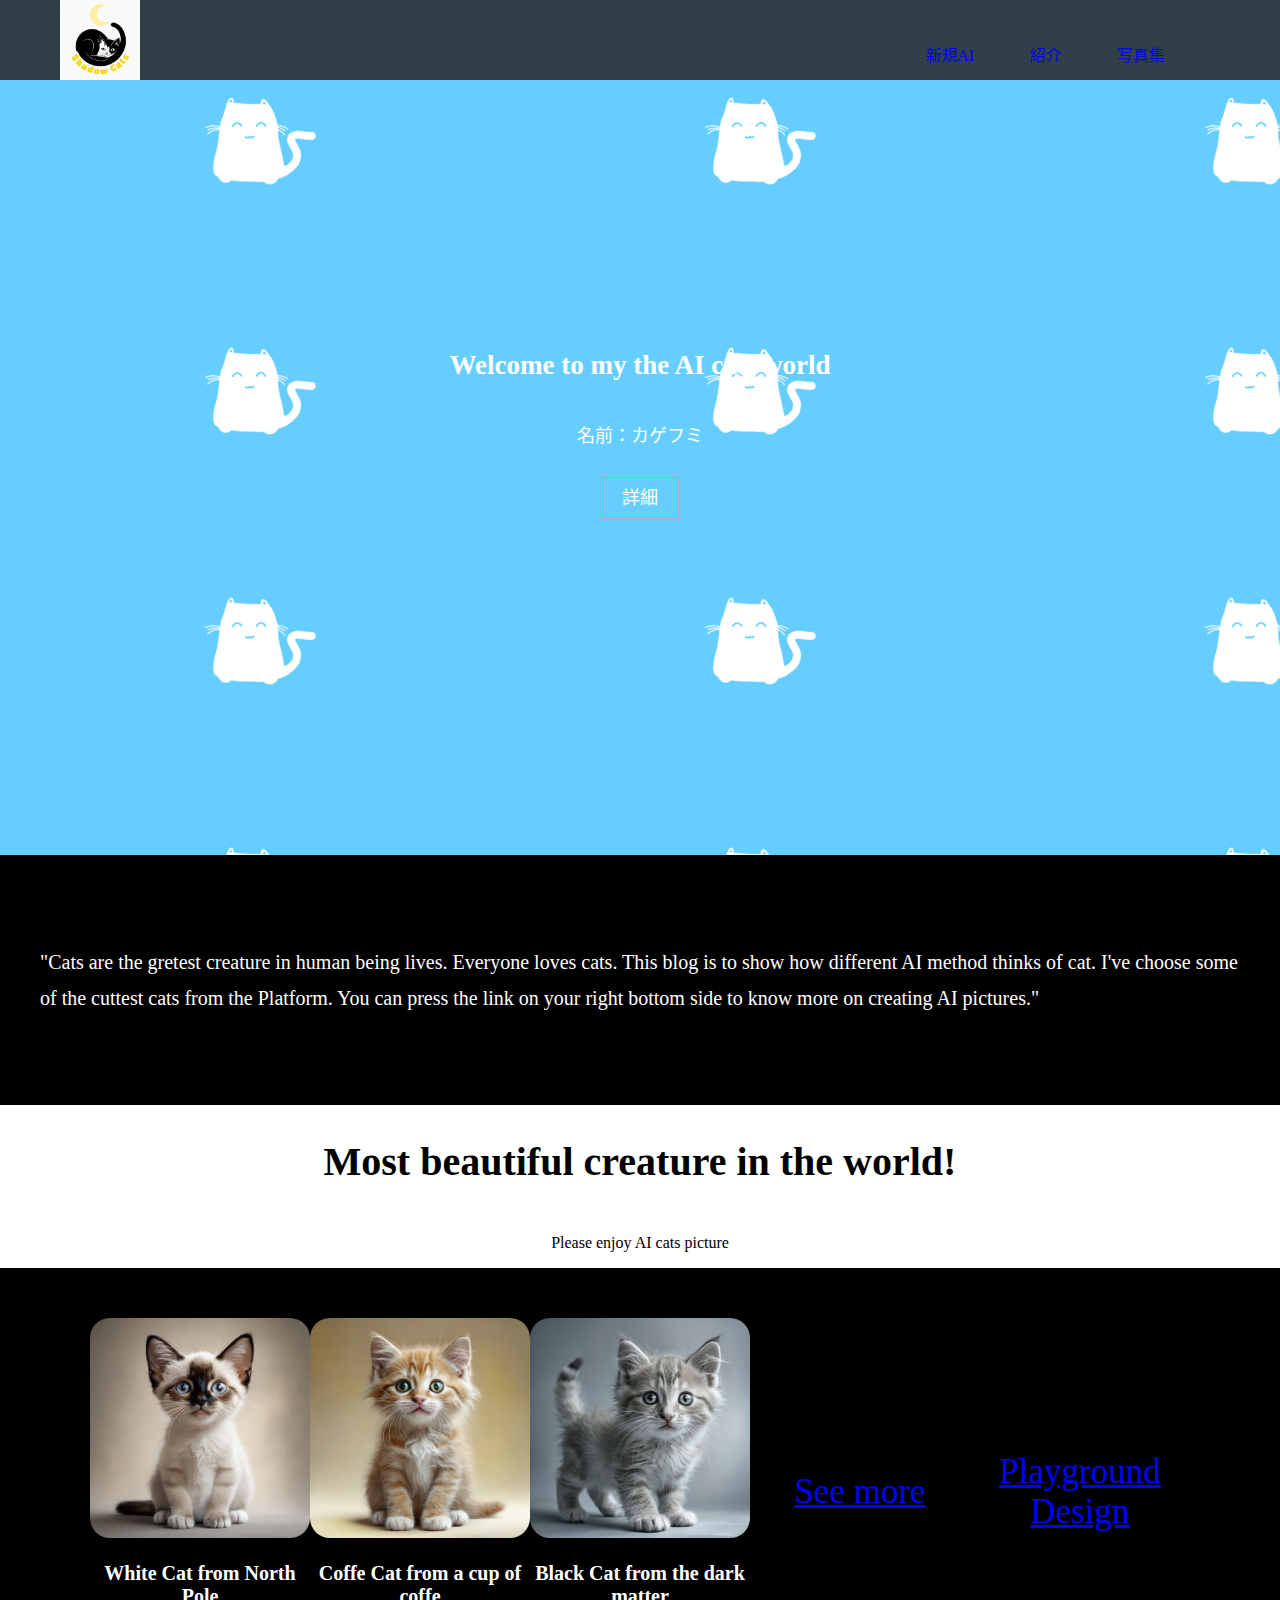
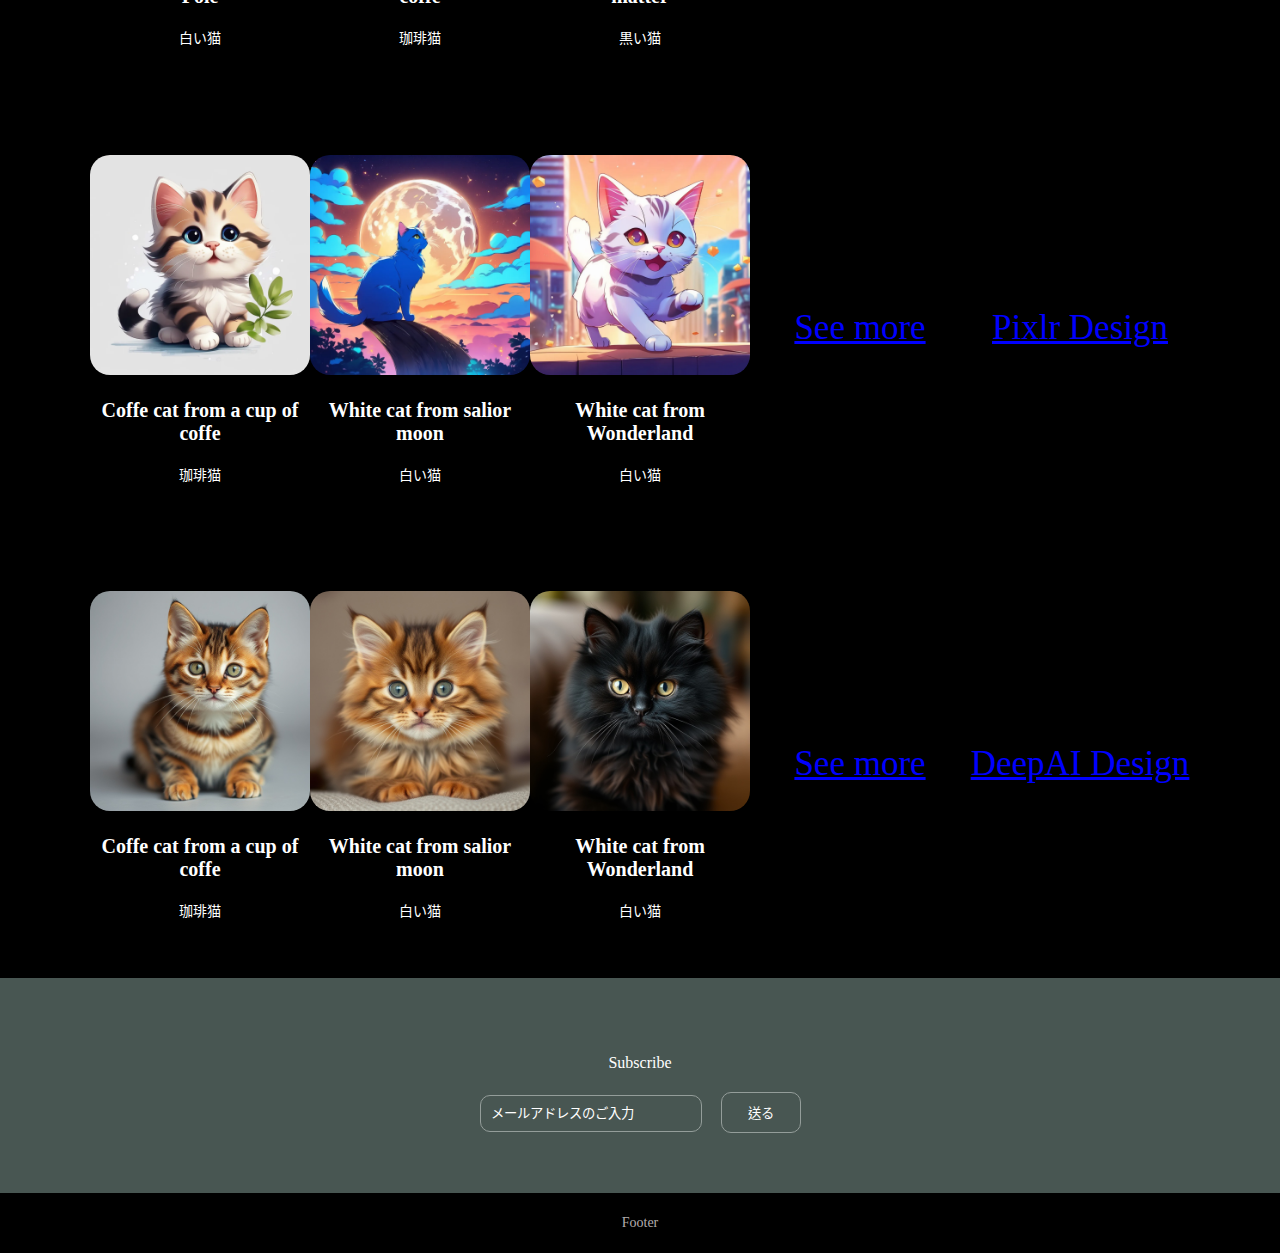
<file: index.html>
<!DOCTYPE html>
<html lang="zh-TW">
<head>
    <meta charset="UTF-8">
    <meta name="description" content="Feel free to get into our AI Cats world!"
    <meta name="keywords" conent="Cats,AI,HTML,css"
    <meta name="viewport" content="width=device-width, initial-scale=1.0">
    <title>Testing</title>
    <link rel="stylesheet" href="style.css">
    
</head>
<body>

    <header>
    <img src="Playground＿Images/Logo.jpeg" alt="Logo" id = LOGO>
    <nav>
    <ul>
        <li><a href="#">新規AI</a></li>
        <li><a href="#">紹介</a></li>
        <li><a href="#">写真集</a></li>
    </ul>
    </nav>
    </header>

    <main>

    <section class="news">
        <div id="news_hello"> 
            <h2>Welcome to my the AI cats world</h2>
            <p>名前：カゲフミ</p>
            <p><a href="#">詳細</a></p>
        </div>
    </section>

    <section class="slogan">
    <blockquote cite="#">"Cats are the gretest creature in human being lives. Everyone loves cats. This blog is to show how different AI method thinks of cat. I've choose some of the cuttest cats from the Platform. You can press the link on your right bottom side to know more on creating AI pictures."</blockquote>
    </section>

    <section class="info">
    <h2>Most beautiful creature in the world!</h2>
    <p>Please enjoy AI cats picture</p>
    </section>

    <section class="product">
        <div>
            <img src="Playground＿Images/Image 2.jpeg" alt="白い猫">
            <h3>White Cat from North Pole</h3>
            <p>白い猫</p>
        </div>
        <div>
            <img src="Playground＿Images/Image 5.jpeg" alt="珈琲猫">
            <h3>Coffe Cat from a cup of coffe</h3>
            <p>珈琲猫</p>
        </div>
        <div>
            <img src="Playground＿Images/Image 9.jpeg" alt="黒い猫">
            <h3>Black Cat from the dark matter</h3>
            <p>黒い猫</p>
        </div>
        <div>
            <a href="./Playground.html" id="seemore" style="font-size: 35px ">See more</a>
        </div>
        <div>
            <a href="https://playground.com/design" id="togolink" style="font-size: 35px ">Playground Design</a>
        </div>
    </section>
    <section class="product_2">
        <div>
            <img src="Pixlr_Images/pixlr_image 1.png" alt="白い猫">
            <h3>Coffe cat from a cup of coffe</h3>
            <p>珈琲猫</p>
        </div>
        <div>
            <img src="Pixlr_Images/pixlr_image 2.png" alt="珈琲猫">
            <h3>White cat from salior moon</h3>
            <p>白い猫</p>
        </div>
        <div>
            <img src="Pixlr_Images/pixlr_image 3.png" alt="黒い猫">
            <h3>White cat from Wonderland</h3>
            <p>白い猫</p>
        </div>
        <div>
            <a href="./Pixlr.html" id="seemore" style="font-size: 35px ">See more</a>
        </div>
        <div>
            <a href="https://pixlr.com/tw/" id="togolink" style="font-size: 35px ">Pixlr Design</a>
        </div>
    </section>
    <section class="product_3">
        <div>
            <img src="DeepAI_Images/DeepAI 1.jpg" alt="白い猫">
            <h3>Coffe cat from a cup of coffe</h3>
            <p>珈琲猫</p>
        </div>
        <div>
            <img src="DeepAI_Images/DeepAI 2.jpg" alt="珈琲猫">
            <h3>White cat from salior moon</h3>
            <p>白い猫</p>
        </div>
        <div>
            <img src="DeepAI_Images/DeepAI 3.jpg" alt="黒い猫">
            <h3>White cat from Wonderland</h3>
            <p>白い猫</p>
        </div>
        <div>
            <a href="./DeepAI.html" id="seemore" style="font-size: 35px ">See more</a>
        </div>
        <div>
            <a href="https://deepai.org/machine-learning-model/text2img" id="togolink" style="font-size: 35px ">DeepAI Design</a>
        </div>
    </section>

    <section class="newsletter">
        <p>Subscribe</p>
        <form>
            <input type="email" placeholder="メールアドレスのご入力" required>
            <button type="submit">送る</button> 
        </form>
    </section>
    </main>
    <footer>
        <p>Footer</p>
    </footer>
</body>
</file>
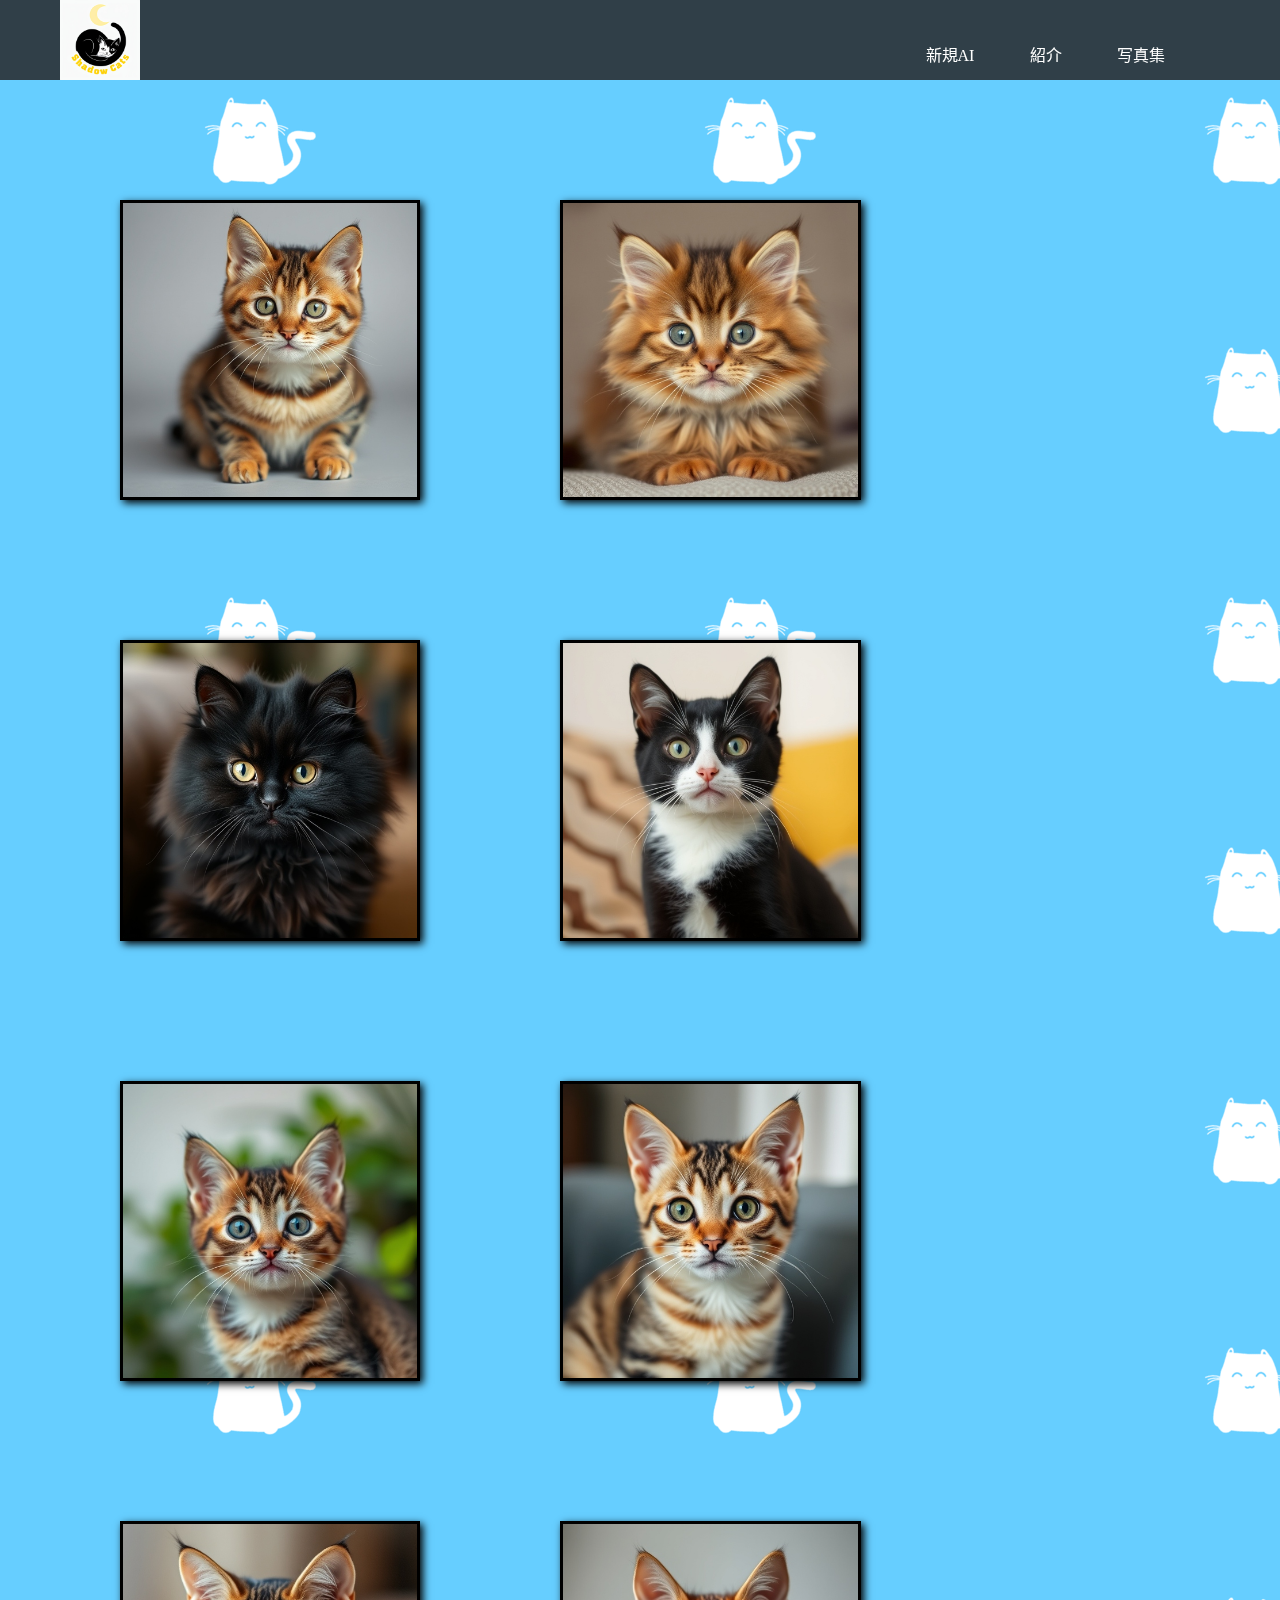
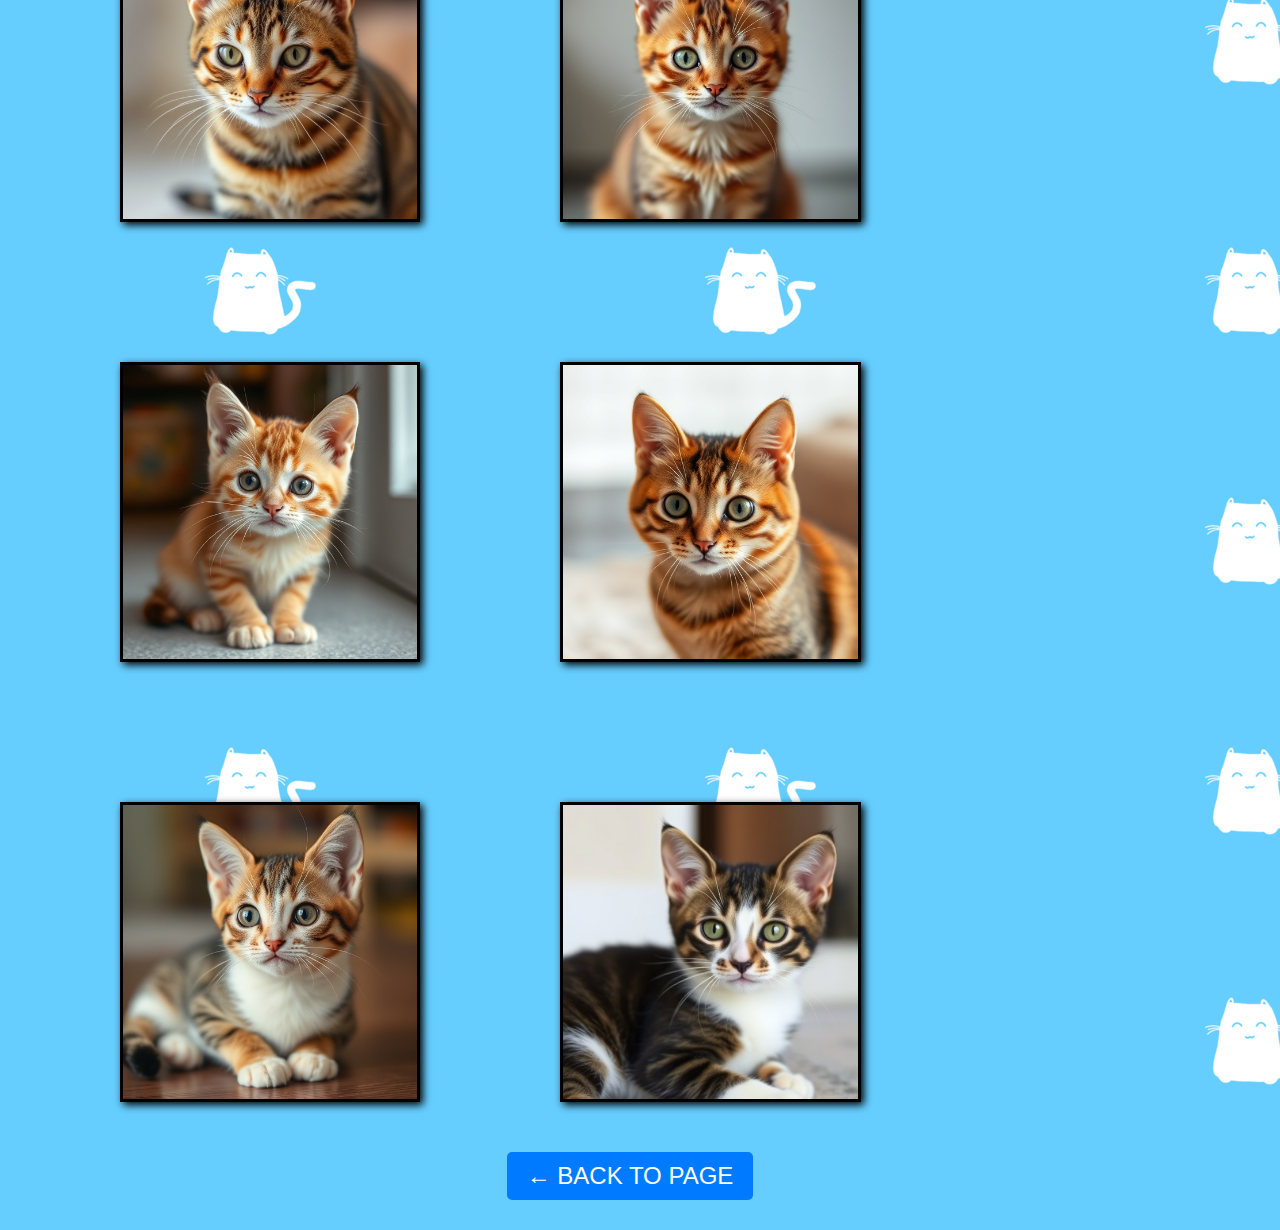
<file: DeepAI.html>
<!DOCTYPE html>
<html lang="zh-TW">
    <head>
        <meta charset="UTF-8">
        <meta name="description" content="Feel free to get into our AI Cats world!"
        <meta name="keywords" conent="Cats,AI,HTML,css"
        <meta name="viewport" content="width=device-width, initial-scale=1.0">
        <title>Testing</title>
        <link rel="stylesheet" href="shashin.css">
        <script>
            function goToPage(page) {
                window.location.href = page;
            }
        </script>
    </head>
<body>
    <header>
        <img src="Playground＿Images//Logo.jpeg" alt="Logo" id = LOGO>
        <nav>
        <ul>
            <li><a href="#">新規AI</a></li>
            <li><a href="#">紹介</a></li>
            <li><a href="#">写真集</a></li>
        </ul>
        </nav>
    </header>
    <main class="shashin">
        <img src="DeepAI_Images/DeepAI 1.jpg" alt="猫">
        <img src="DeepAI_Images/DeepAI 2.jpg" alt="猫">
        <img src="DeepAI_Images/DeepAI 3.jpg" alt="猫">
        <img src="DeepAI_Images/DeepAI 4.jpg" alt="猫">
        <img src="DeepAI_Images/DeepAI 5.jpg" alt="猫">
        <img src="DeepAI_Images/DeepAI 6.jpg" alt="猫">
        <img src="DeepAI_Images/DeepAI 7.jpg" alt="猫">
        <img src="DeepAI_Images/DeepAI 8.jpg" alt="猫">
        <img src="DeepAI_Images/DeepAI 9.jpg" alt="猫">
        <img src="DeepAI_Images/DeepAI 10.jpg" alt="猫">
        <img src="DeepAI_Images/DeepAI 11.jpg" alt="猫">
        <img src="DeepAI_Images/DeepAI 12.jpg" alt="猫">
    </main>
    <footer class="footer">
        <button class="arrow prev" onclick="goToPage('index.html')">&larr; BACK TO PAGE</button>
    </footer>    
</body>
</html>
</file>
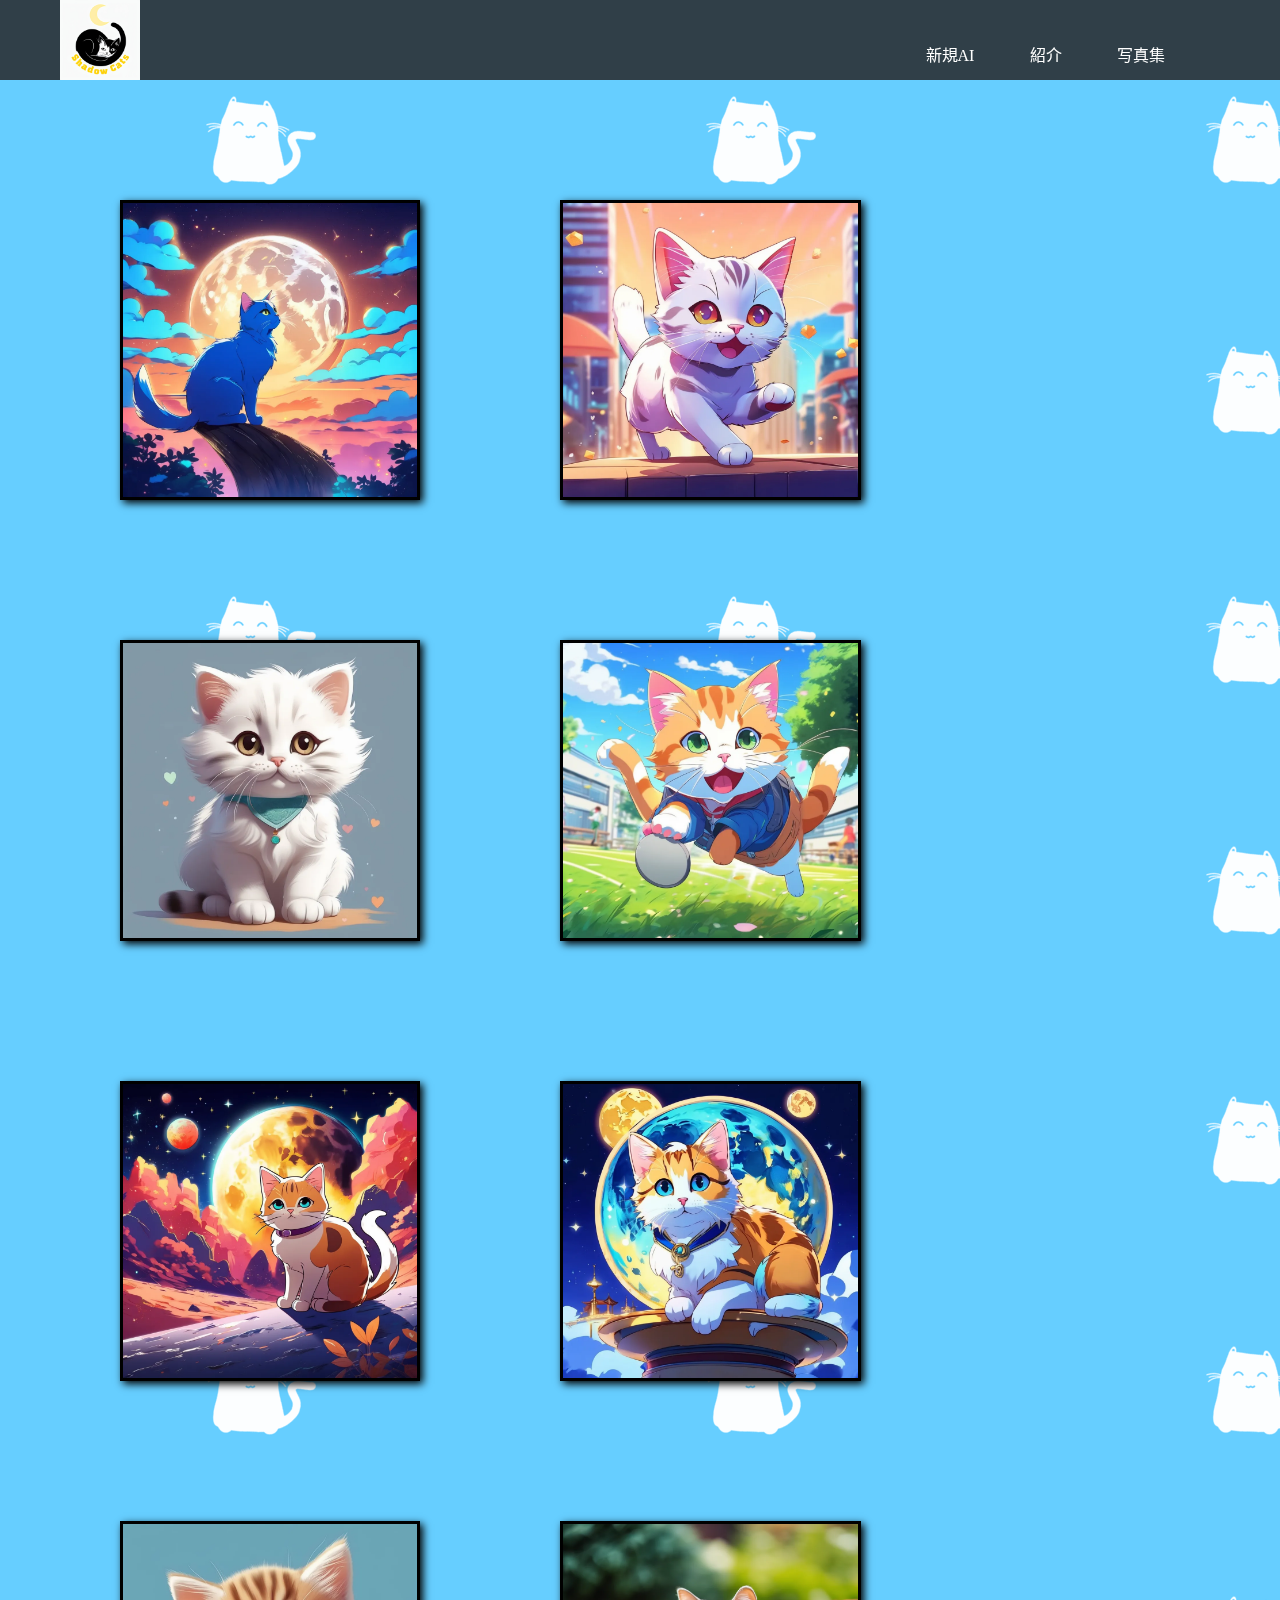
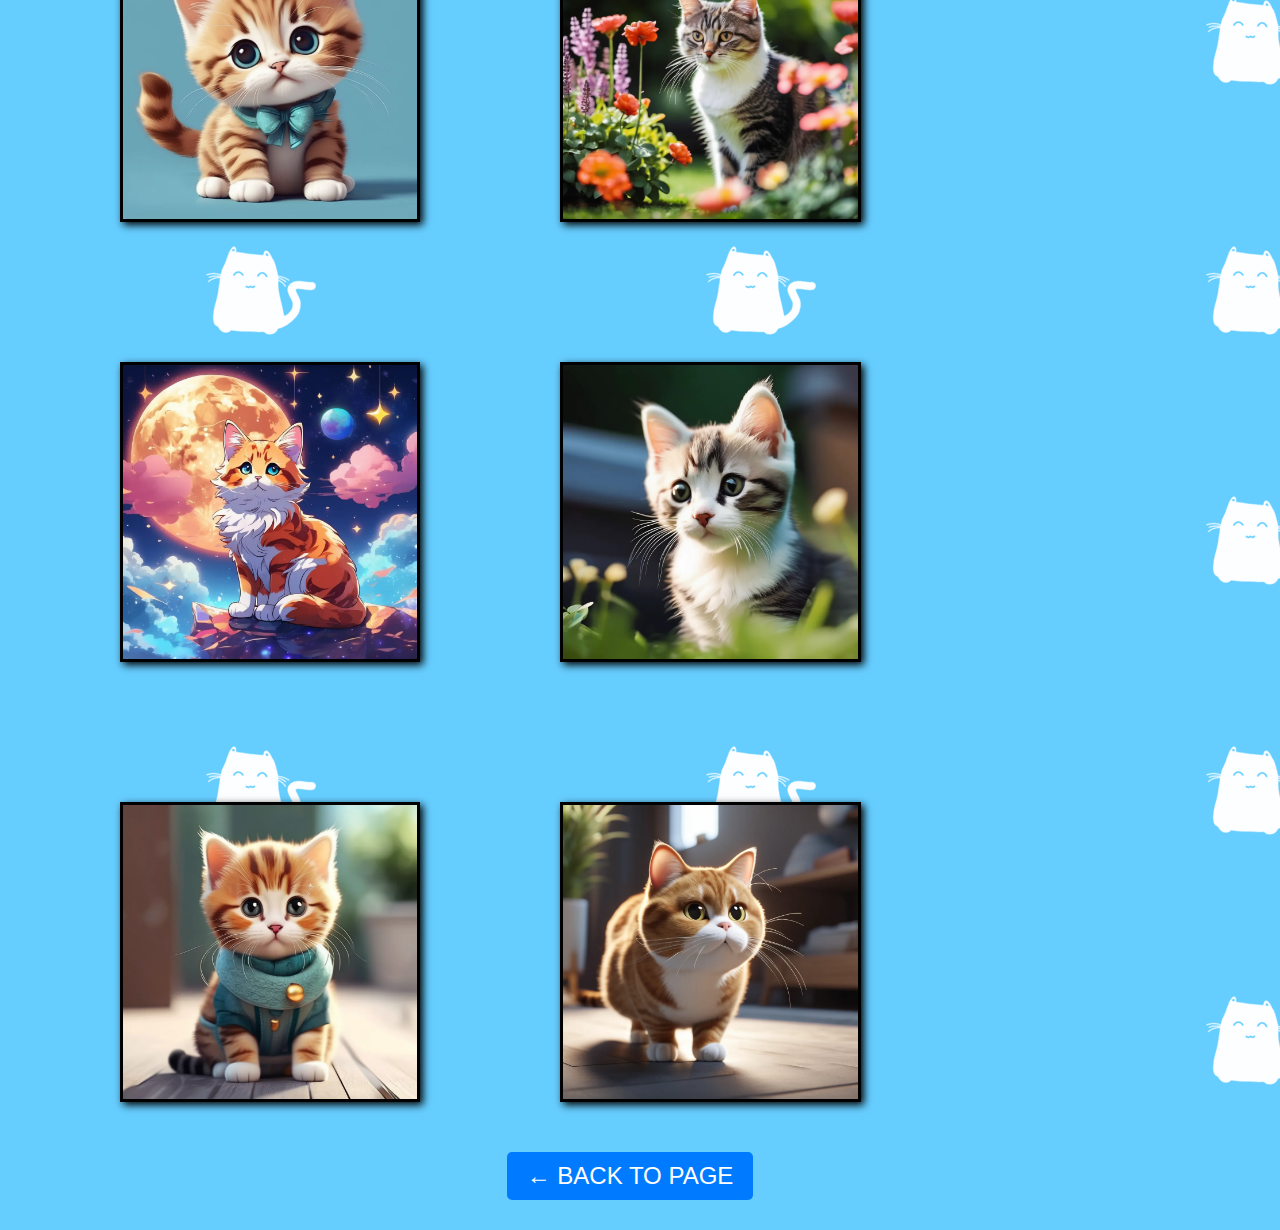
<file: Pixlr.html>
<!DOCTYPE html>
<html lang="zh-TW">
    <head>
        <meta charset="UTF-8">
        <meta name="description" content="Feel free to get into our AI Cats world!"
        <meta name="keywords" conent="Cats,AI,HTML,css"
        <meta name="viewport" content="width=device-width, initial-scale=1.0">
        <title>Testing</title>
        <link rel="stylesheet" href="shashin.css">
        <script>
            function goToPage(page) {
                window.location.href = page;
            }
        </script>
    </head>
<body>
    <header>
        <img src="Playground＿Images//Logo.jpeg" alt="Logo" id = LOGO>
        <nav>
        <ul>
            <li><a href="#">新規AI</a></li>
            <li><a href="#">紹介</a></li>
            <li><a href="#">写真集</a></li>
        </ul>
        </nav>
    </header>
    <main class="shashin">
        <img src="Pixlr_Images/pixlr_image 2.png" alt="猫">
        <img src="Pixlr_Images/pixlr_image 3.png" alt="猫">
        <img src="Pixlr_Images/pixlr_image 4.png" alt="猫">
        <img src="Pixlr_Images/pixlr_image 5.png" alt="猫">
        <img src="Pixlr_Images/pixlr_image 6.png" alt="猫">
        <img src="Pixlr_Images/pixlr_image 7.png" alt="猫">
        <img src="Pixlr_Images/pixlr_image 8.png" alt="猫">
        <img src="Pixlr_Images/pixlr_image 9.png" alt="猫">
        <img src="Pixlr_Images/pixlr_image 10.png" alt="猫">
        <img src="Pixlr_Images/pixlr_image 11.png" alt="猫">
        <img src="Pixlr_Images/pixlr_image 12.png" alt="猫">
        <img src="Pixlr_Images/pixlr_image 13.png" alt="猫">
    </main>
    <footer class="footer">
        <button class="arrow prev" onclick="goToPage('index.html')">&larr; BACK TO PAGE</button>
    </footer>    
</body>
</html>
</file>
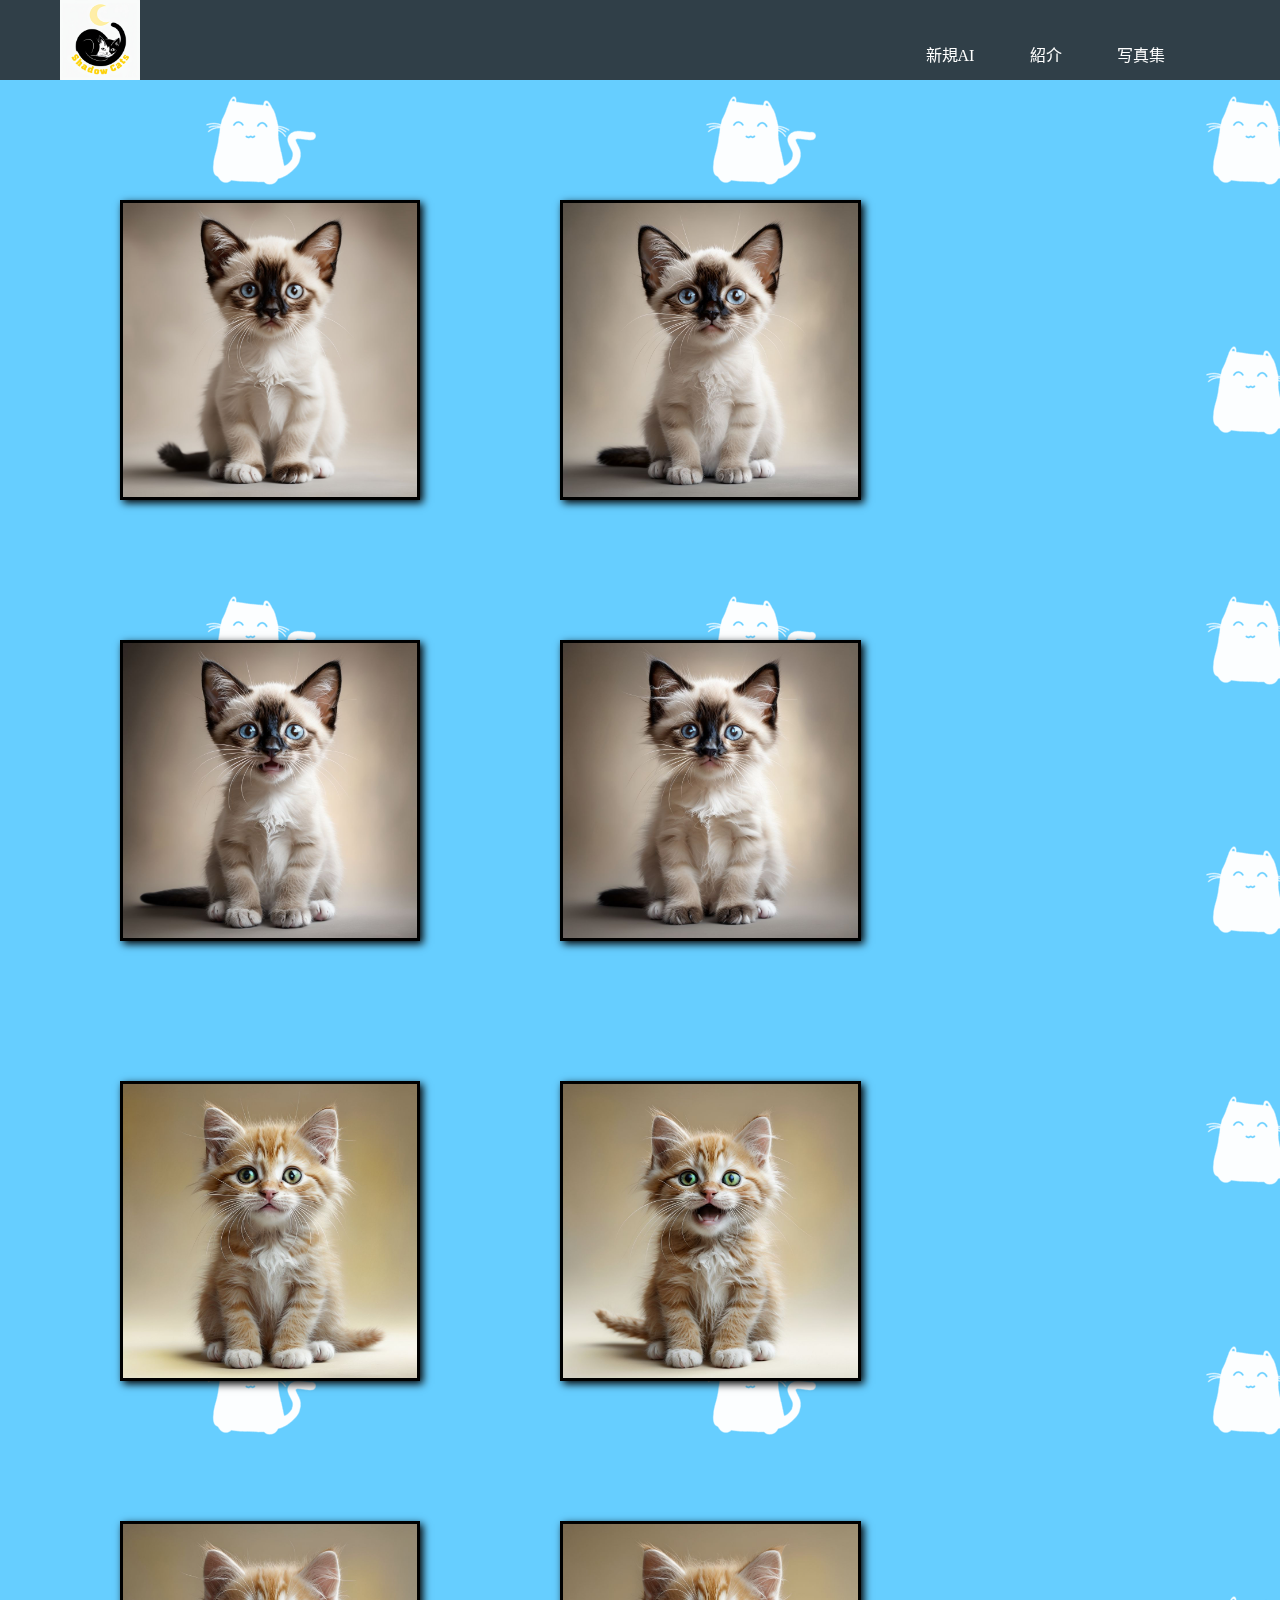
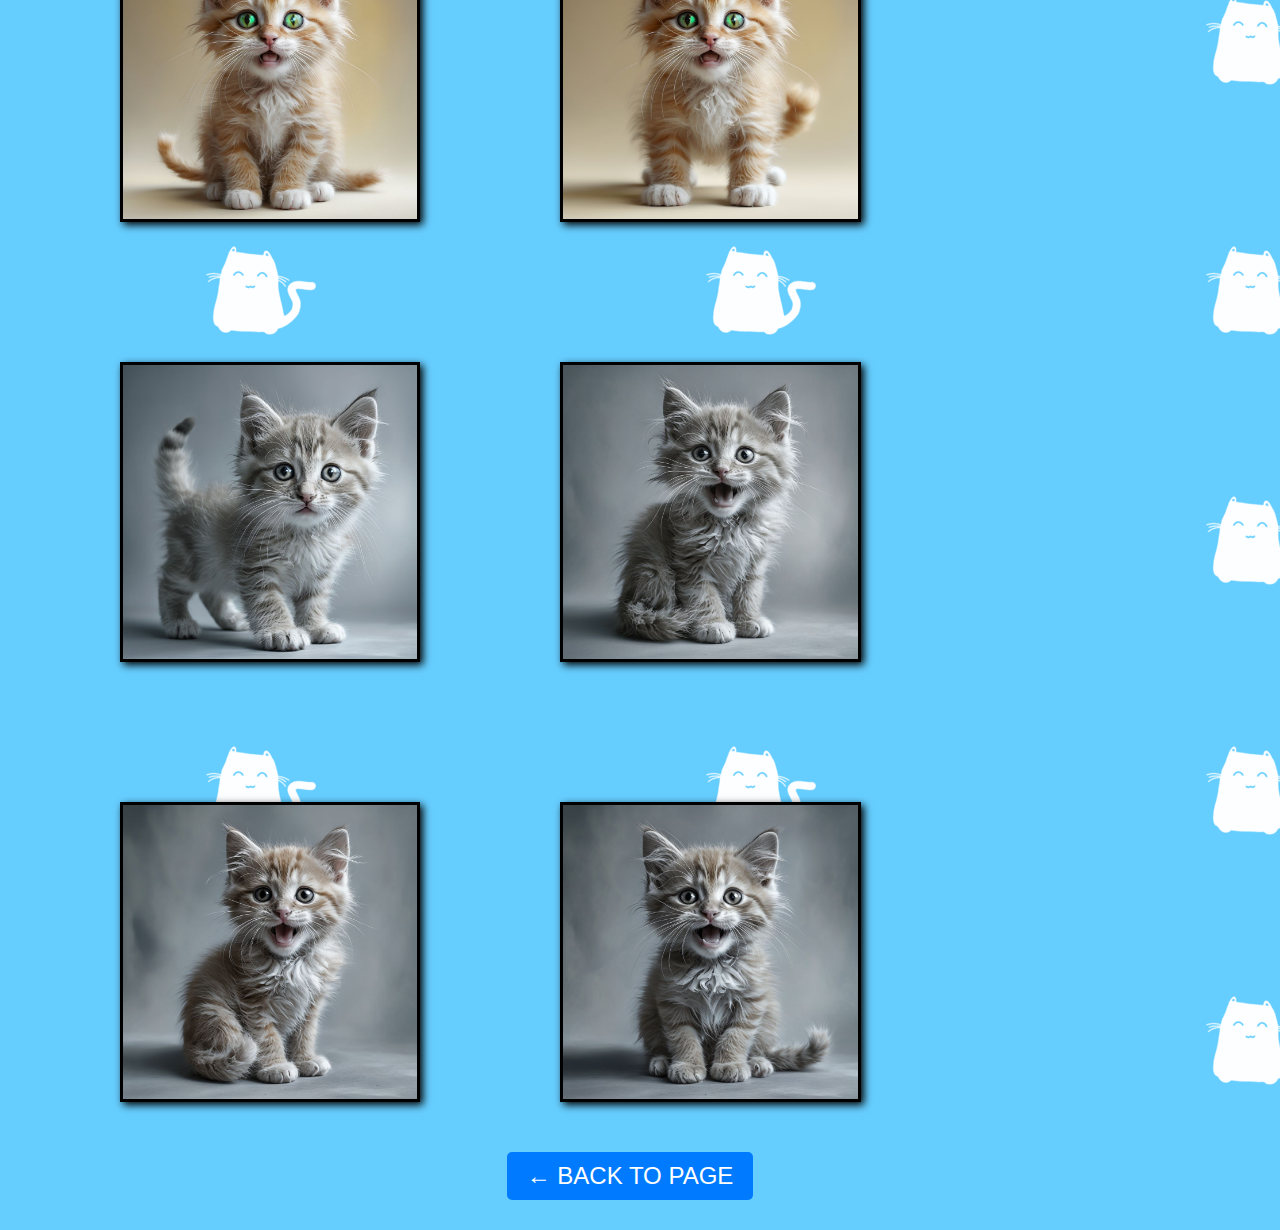
<file: Playground.html>
<!DOCTYPE html>
<html lang="zh-TW">
    <head>
        <meta charset="UTF-8">
        <meta name="description" content="Feel free to get into our AI Cats world!"
        <meta name="keywords" conent="Cats,AI,HTML,css"
        <meta name="viewport" content="width=device-width, initial-scale=1.0">
        <title>Testing</title>
        <link rel="stylesheet" href="shashin.css">
        <script>
            function goToPage(page) {
                window.location.href = page;
            }
        </script>
    </head>
<body>
    <header>
        <img src="Playground＿Images//Logo.jpeg" alt="Logo" id = LOGO>
        <nav>
        <ul>
            <li><a href="#">新規AI</a></li>
            <li><a href="#">紹介</a></li>
            <li><a href="#">写真集</a></li>
        </ul>
        </nav>
    </header>
    <main class="shashin">
        <img src="Playground＿Images/Image 1.jpeg" alt="猫">
        <img src="Playground＿Images//Image 2.jpeg" alt="猫">
        <img src="Playground＿Images//Image 3.jpeg" alt="猫">
        <img src="Playground＿Images//Image 4.jpeg" alt="猫">
        <img src="Playground＿Images//Image 5.jpeg" alt="猫">
        <img src="Playground＿Images//Image 6.jpeg" alt="猫">
        <img src="Playground＿Images//Image 7.jpeg" alt="猫">
        <img src="Playground＿Images//Image 8.jpeg" alt="猫">
        <img src="Playground＿Images//Image 9.jpeg" alt="猫">
        <img src="Playground＿Images//Image 10.jpeg" alt="猫">
        <img src="Playground＿Images//Image 11.jpeg" alt="猫">
        <img src="Playground＿Images//Image 12.jpeg" alt="猫">
    </main>
    <footer class="footer">
        <button class="arrow prev" onclick="goToPage('index.html')">&larr; BACK TO PAGE</button>
    </footer>    
</body>
</html>
</file>
<file: style.css>
body{
    margin: 0px;
}
#LOGO{
    width: 80px;
    height: 80px;
    float:left;
    margin-left: 60px;
}
header{
    background-color: rgba(35,28,26,0.8);
    height: 80px;
    width:100%;
    position:fixed;
    z-index: 1000;
}
header ul{
    position:absolute;
    right: 5vw;
    line-height: 80px;
}
header li{
    display: inline;
    margin-right: 4vw;
}
header a{
    color: white;
    text-decoration: none;
}
header a:hover{
    text-decoration:underline;
}

a:link{
    color: blue;
}
a:visited{
    color:gray;
}
a:active{
    color:black;
}
a:hover{
    color:gray;
}
h1{
    color:white;
    position:absolute;
    left: 120px;
    top: 0;
    line-height: 80px;
    background-repeat: no-repeat;
    background-position: center;
    width: 50%;
    text-indent: -9999px;
    ;
}
.news {
    background-image: url(./Playground＿Images/Backgound\ Image.jpg);
    color:white;
}
#news_hello{
    display:flex;
    height: 95vh;
    flex-direction:column;
    align-items: center;
    justify-content: center;
    font-size:18px;
}
.news a{
    color:white;
    text-decoration: none;
    border: 1px solid #ACACAC;
    padding: 10px 20px;
}
.slogan {
    background-color: black;
    color:white;
    height: 250px;
    display:flex;
    justify-content: center;
    align-items: center;
    font-size: 20px;
    line-height: 1.8em;
}
footer {
    background-color: black;
    color:rgb(179, 173, 173);
    height: 60px;
    display:flex;
    justify-content: center;
    align-items: center;
    font-size: 14px;
}

.info{
    background-color: white;
    color:black;
    display:flex;
    flex-direction: column;
    align-items: center;
    justify-content: center;
}
.info h2{
    font-size: 40px;
}
.info p{
    text-align: center;
}
.product,.product_2,.product_3 {
    display: flex;
    background-color: black;
    color:white;
    justify-content: space-between;
    align-items: center;
    padding: 50px 90px 40px;
}
.product div,.product_2 div,.product_3 div{
    width: 300px;
    text-align: center;
}
.product img,.product_2 img,.product_3 img{
    width: 100%;
    border-radius: 20px;
}
.product h3,.product_2 h3,.product_3 h3{
    font-size: 20px;
    margin: 20px 0;
}
.product p ,.product_2 p,.product_3 p{
    font-size: 14px;
    line-height: 1.6em;
}
.newsletter {
    background-color:#485652;;
    color:white;
    padding: 60px 0;
    display: flex;
    flex-direction: column;
    align-items: center;
}
.newsletter p{
    margin-bottom: 20px;
}
.newsletter input, .newsletter button{
    background-color: transparent;
    color:white;
    border: 1px solid #949d9a;
    padding: 10px;
    border-radius: 10px;
}
.newsletter input{
    width: 200px;
    margin-right: 15px;
}
.newsletter button{
    width: 80px;
    cursor: pointer;
}
input::placeholder{
    color: white;
}
.menu {
    display: none;
}
/* Different Device Avibility */
@media screen and (max-width:768px) {

    header ul {
        display: none;
    }
    .news h2{
        font-size: 40px;
    }
    .menu {
        display: block;
        background-color: transparent;
        color:white;
        font-size: 35px;
        position: absolute;
        top: 15;
        left: 20;
        border: none;
        cursor: pointer;
    }
    .info{
        width: 100%;
        padding: 40px 0;
    }
    info h2 {
        font-size: 30px;
    }
    .product,.product_2,.product_3{
        flex-direction: column;
        padding: 60px 0;
    }
    .product div,.product_2 div,.product_3 div{
        margin-bottom: 30px;
    }
}
</file>
<file: shashin.css>
body{
    margin: 0px;
}
.shashin{
    display: flex;
    flex-wrap: wrap;
    align-items: flex-start;
    flex-direction: row;
    padding-top: 80px; /* Ensure content starts below the fixed header */
    flex: 1; /* Allow this section to grow and take available space */ 
}
.shashin img{
    max-width: 23vw;
    border: 3px solid black;
    box-shadow:3px 3px 8px 0 black;
    margin:120px 20px 20px 120px;
}
#LOGO{
    width: 80px;
    height: 80px;
    float:left;
    margin-left: 60px;
}
header{
    background-color: rgba(35,28,26,0.8);
    height: 80px;
    width:100%;
    position:fixed;
    z-index: 1000;
}
header ul{
    position:absolute;
    right: 5vw;
    top:0;
    line-height: 80px;
}
header li{
    display: inline;
    margin-right: 4vw;
}
header a{
    color: white;
    text-decoration: none;
}
header a:hover{
    text-decoration:underline;
}
body{
    background-image:url(./Playground＿Images/Backgound\ Image.jpg);
    margin: 0; /* Remove default margins */
    display: flex;
    flex-direction: column; /* Stack elements vertically */
    height: 100vh; /* Full height of the viewport */
}
.navigation {
    margin-top: 30px;
}

.arrow {
    padding: 10px 20px;
    font-size: 24px;
    border: none;
    background-color: #007BFF;
    color: white;
    cursor: pointer;
    border-radius: 5px;
    transition: background-color 0.3s ease;
}

.arrow:hover {
    background-color: #0056b3;
}

.arrow:disabled {
    background-color: #cccccc;
    cursor: not-allowed;
}

.arrow.prev {
    margin-right: 20px;
}

.arrow.next {
    margin-left: 20px;
}
.footer {
    padding: 30px; /* Add padding to the footer */
    text-align: center; /* Center align button */
}
</file>
